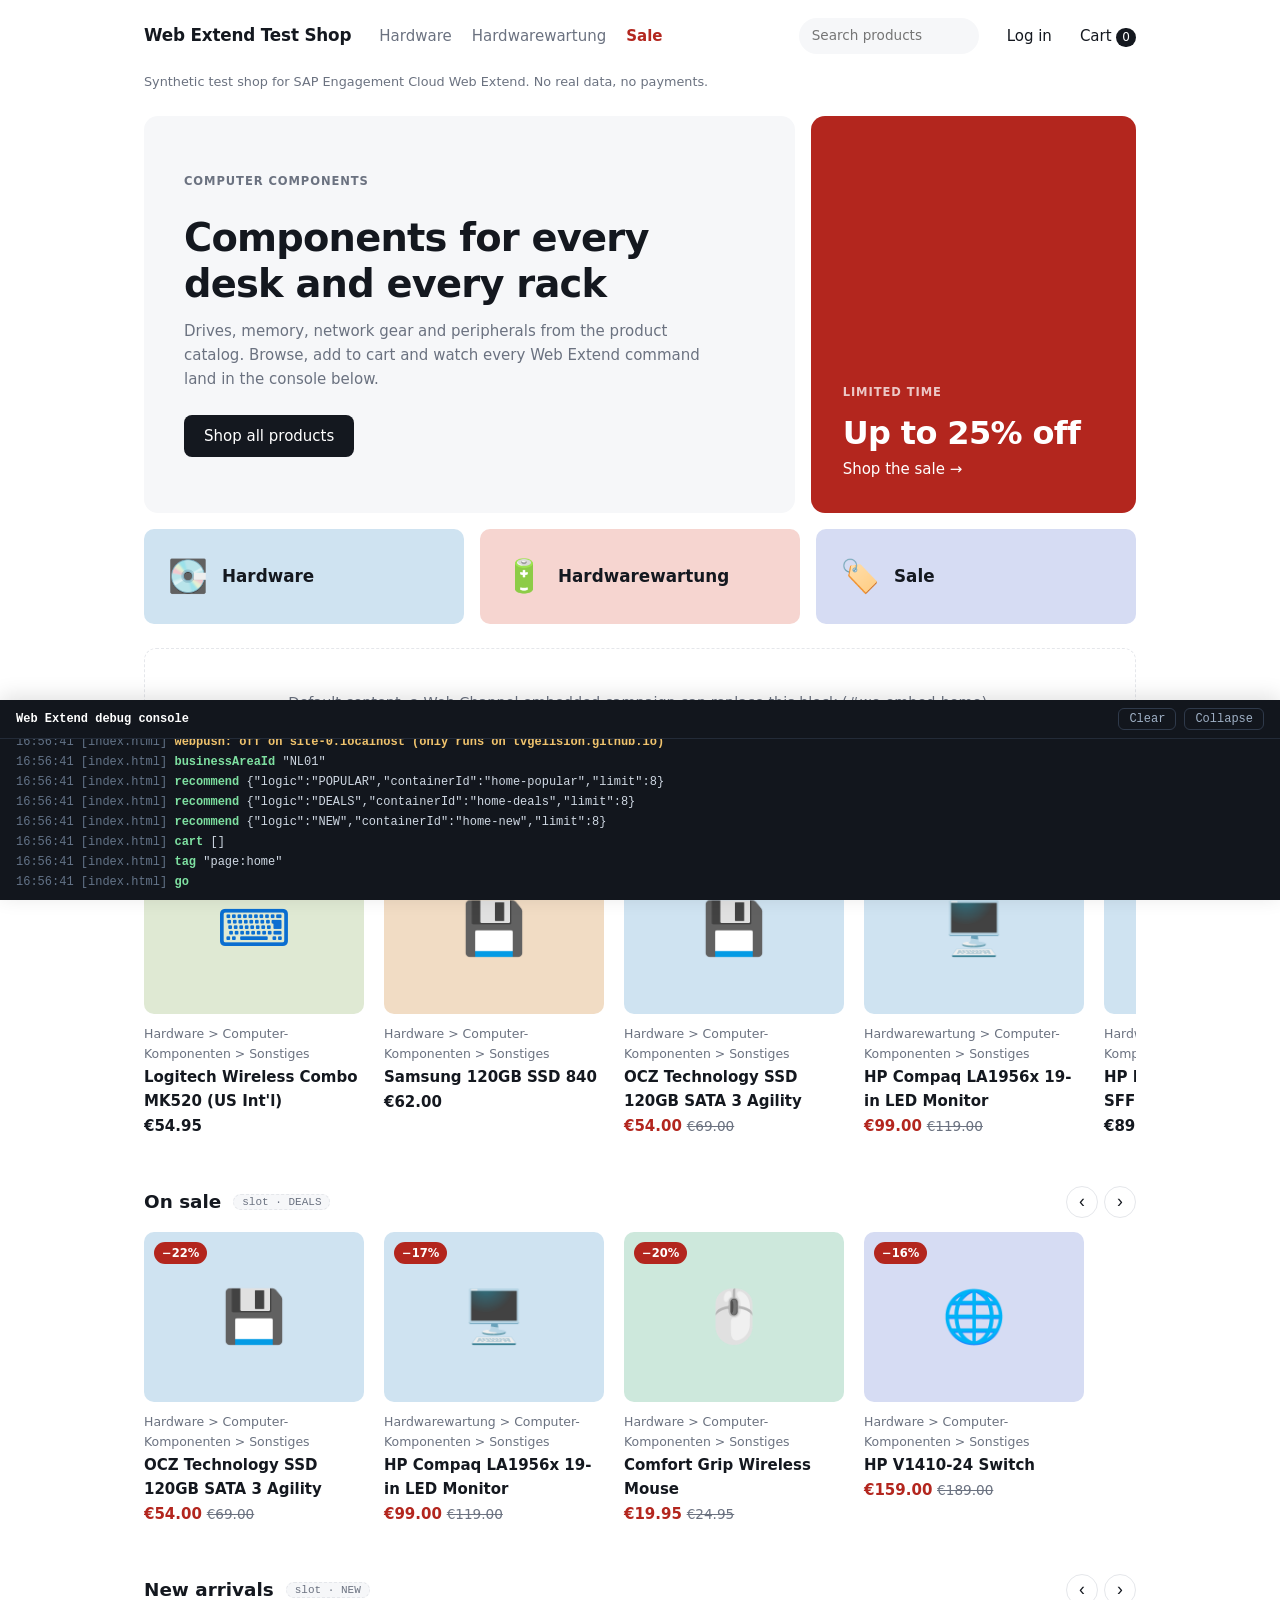
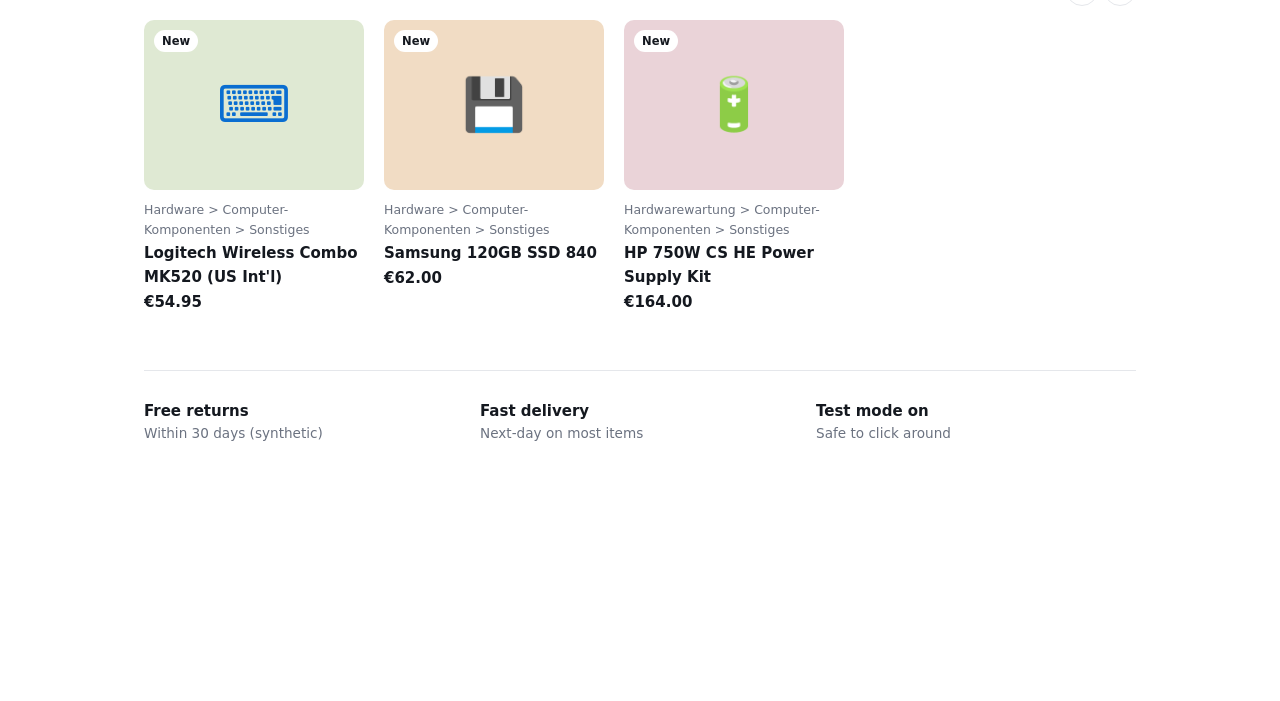
<file: index.html>
<!doctype html>
<html lang="en">
<head>
  <meta charset="UTF-8">
  <meta name="viewport" content="width=device-width, initial-scale=1">
  <meta name="robots" content="noindex, nofollow">
  <title>Home - Web Extend Test Shop</title>
  <link rel="stylesheet" href="css/styles.css">
</head>
<body data-page="home">
  <header id="site-header"></header>
  <div class="test-banner">Synthetic test shop for SAP Engagement Cloud Web Extend. No real data, no payments.</div>
  <main>
    <!-- Hero: one main message plus a sale promo -->
    <section class="hero-grid">
      <div class="hero">
        <p class="eyebrow">Computer components</p>
        <h1>Components for every desk and every rack</h1>
        <p>Drives, memory, network gear and peripherals from the product catalog. Browse, add to cart and watch every Web Extend command land in the console below.</p>
        <a class="btn" href="category.html">Shop all products</a>
      </div>
      <a class="promo" href="category.html?cat=Sale">
        <span class="eyebrow">Limited time</span>
        <strong>Up to 25% off</strong>
        <span>Shop the sale →</span>
      </a>
    </section>

    <!-- Category tiles -->
    <section class="tiles">
      <a class="tile" href="category.html?cat=Hardware" style="background:#cfe3f1"><span>💽</span>Hardware</a>
      <a class="tile" href="category.html?cat=Hardwarewartung" style="background:#f6d5d0"><span>🔋</span>Hardwarewartung</a>
      <a class="tile" href="category.html?cat=Sale" style="background:#d6dcf3"><span>🏷️</span>Sale</a>
    </section>

    <!-- Web Channel "Embedded" campaign target: SAP replaces this element (selector #we-embed-home).
         The text inside is the fallback shown when no campaign applies. -->
    <section id="we-embed-home" class="we-embed">
      <span>Default content: a Web Channel embedded campaign can replace this block (#we-embed-home).</span>
    </section>

    <!-- Recommendation carousels (filled by js/pages.js) -->
    <div id="slots"></div>

    <section class="benefits">
      <div><strong>Free returns</strong><span>Within 30 days (synthetic)</span></div>
      <div><strong>Fast delivery</strong><span>Next-day on most items</span></div>
      <div><strong>Test mode on</strong><span>Safe to click around</span></div>
    </section>
  </main>
  <script src="js/debug-console.js"></script>
  <script src="js/web-extend.js"></script>
  <script src="js/store.js"></script>
  <script src="js/web-push.js"></script>
  <script src="js/pages.js"></script>
</body>
</html>
</file>
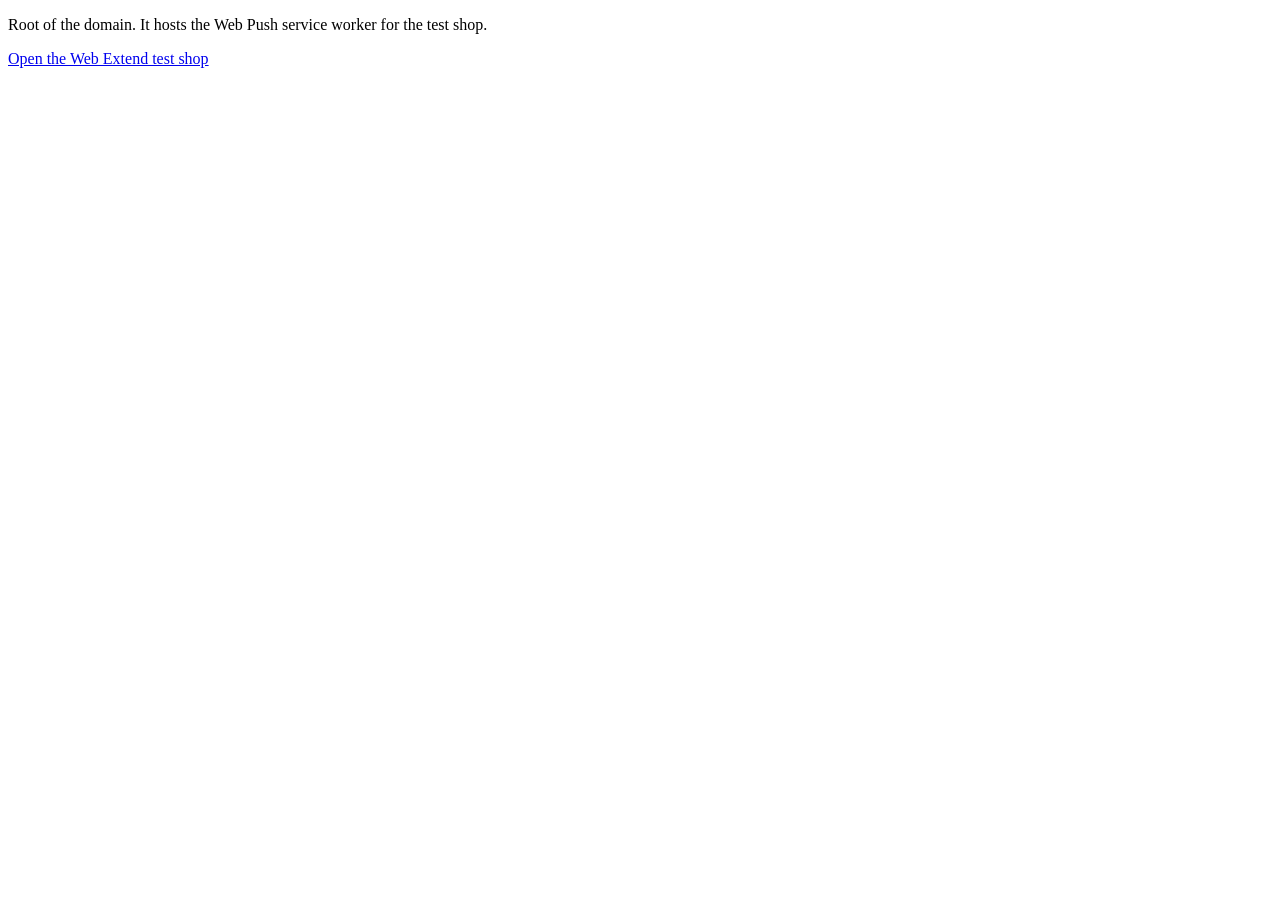
<file: root-site/index.html>
<!doctype html>
<html lang="en">
<head>
  <meta charset="UTF-8">
  <meta name="viewport" content="width=device-width, initial-scale=1">
  <meta name="robots" content="noindex, nofollow">
  <title>tvgelision.github.io</title>
</head>
<body>
  <p>Root of the domain. It hosts the Web Push service worker for the test shop.</p>
  <p><a href="webExtendTest/">Open the Web Extend test shop</a></p>
</body>
</html>
</file>
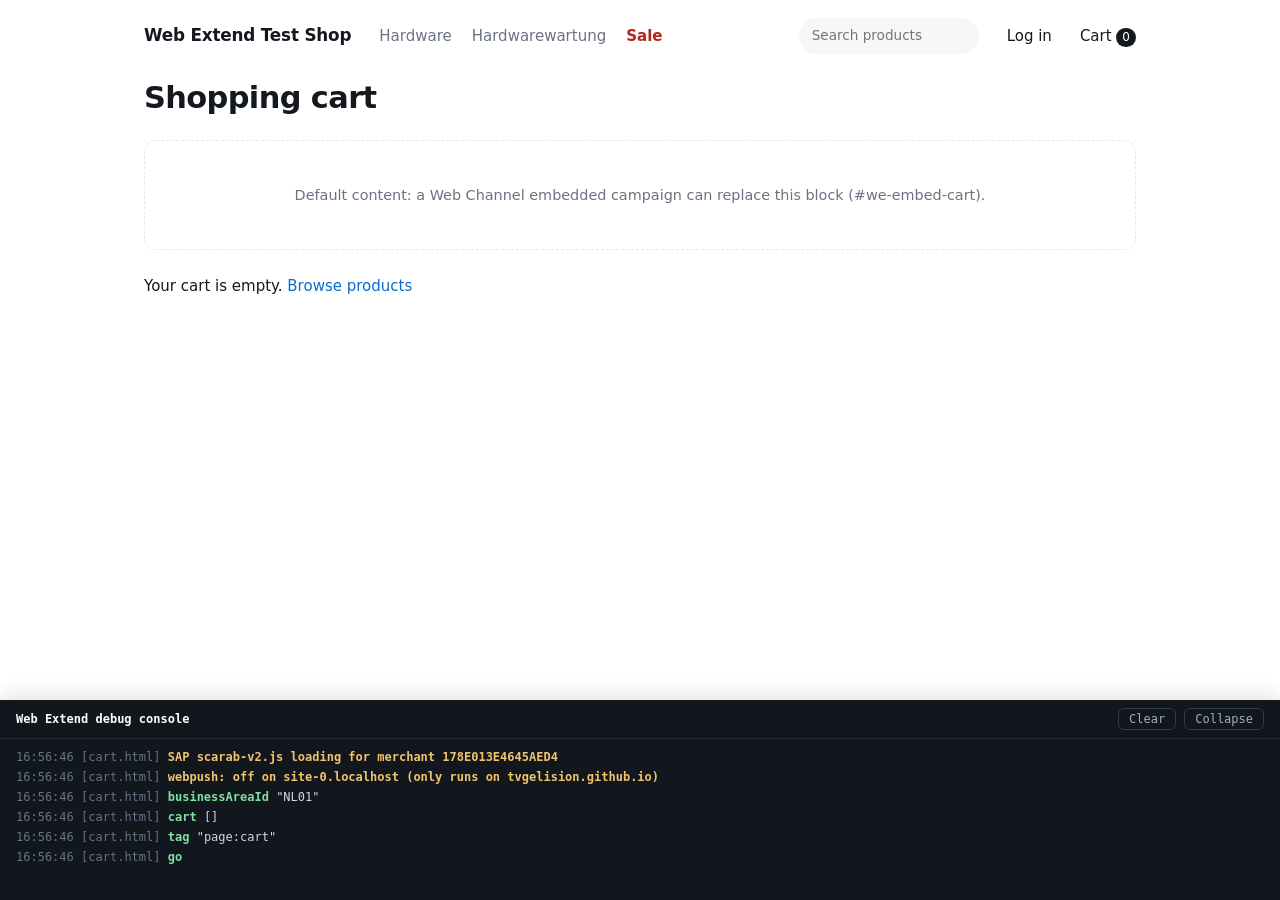
<file: cart.html>
<!doctype html>
<html lang="en">
<head>
  <meta charset="UTF-8">
  <meta name="viewport" content="width=device-width, initial-scale=1">
  <meta name="robots" content="noindex, nofollow">
  <title>Cart - Web Extend Test Shop</title>
  <link rel="stylesheet" href="css/styles.css">
</head>
<body data-page="cart">
  <header id="site-header"></header>
  <main>
    <h1>Shopping cart</h1>
    <!-- Web Channel "Embedded" campaign target (selector #we-embed-cart); text is the fallback. -->
    <section id="we-embed-cart" class="we-embed">
      <span>Default content: a Web Channel embedded campaign can replace this block (#we-embed-cart).</span>
    </section>
    <div id="cart"></div>
    <div id="slots"></div>
  </main>
  <script src="js/debug-console.js"></script>
  <script src="js/web-extend.js"></script>
  <script src="js/store.js"></script>
  <script src="js/web-push.js"></script>
  <script src="js/pages.js"></script>
</body>
</html>
</file>
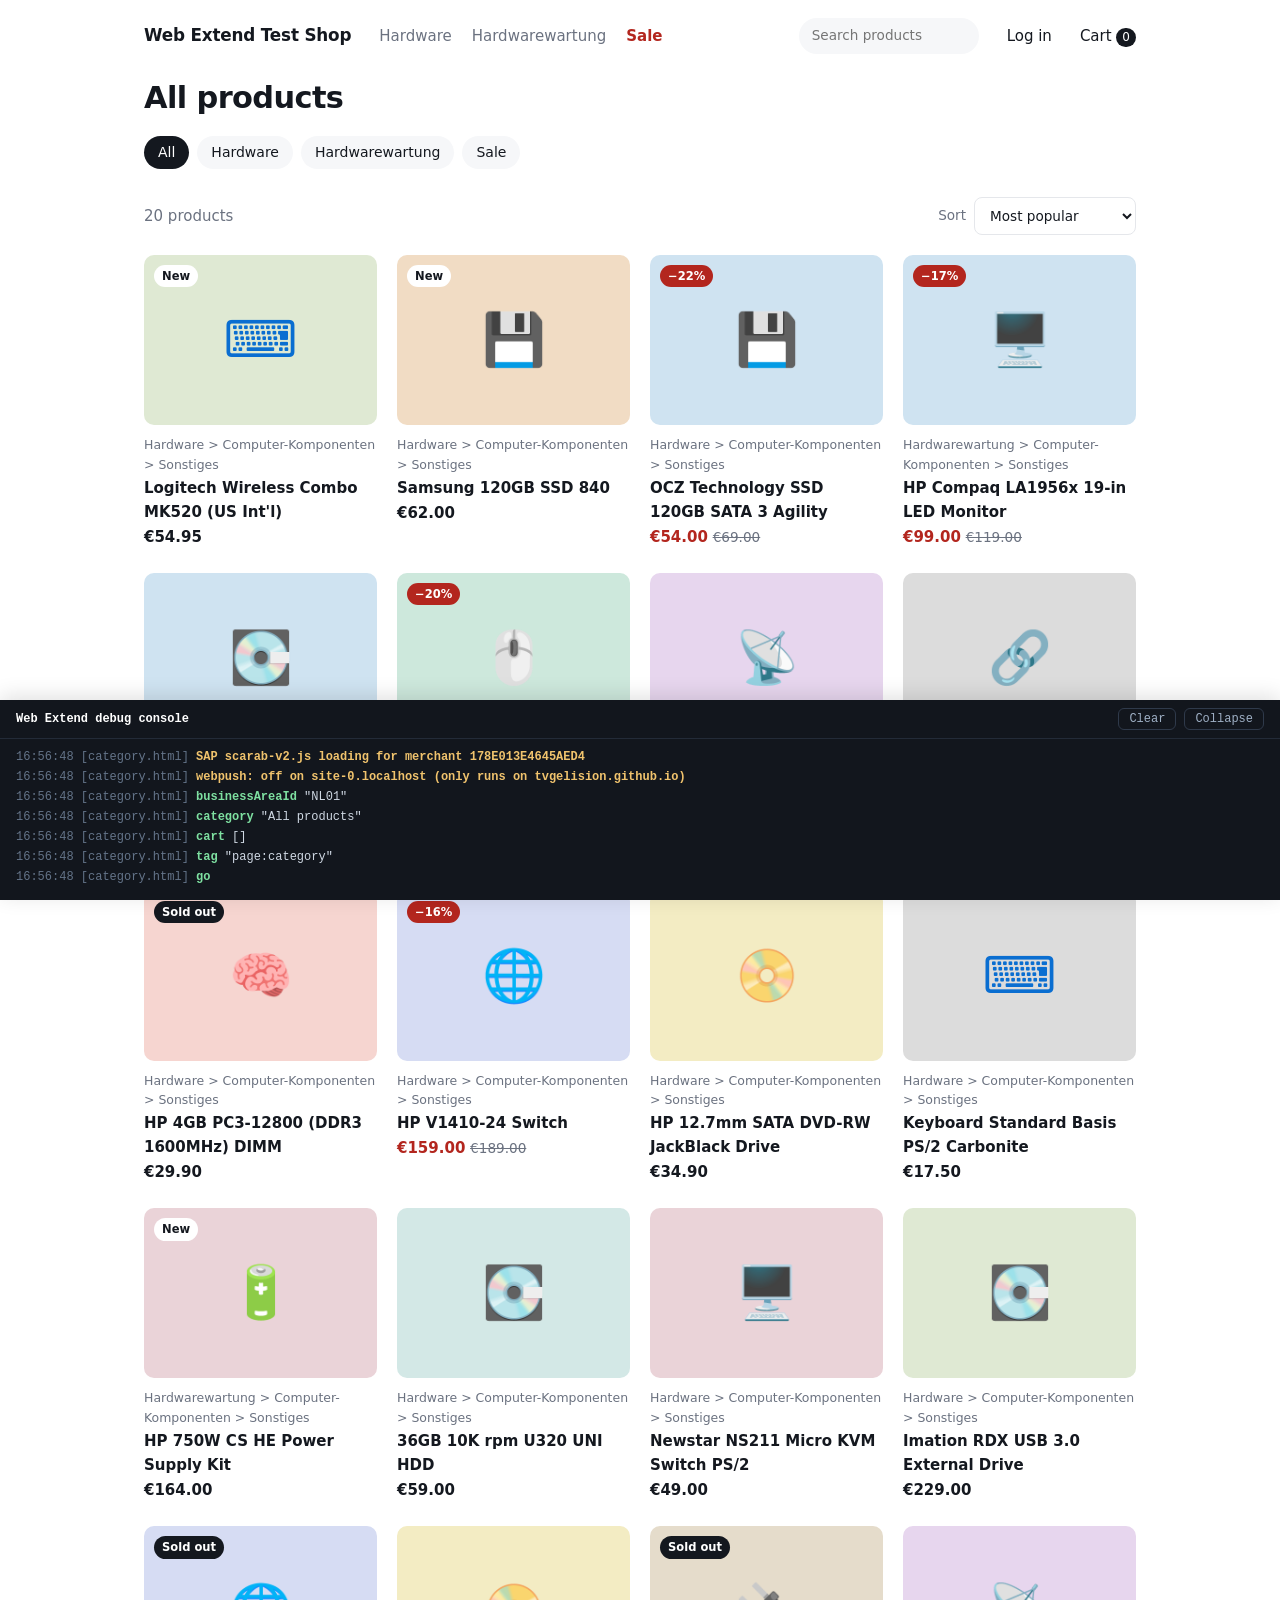
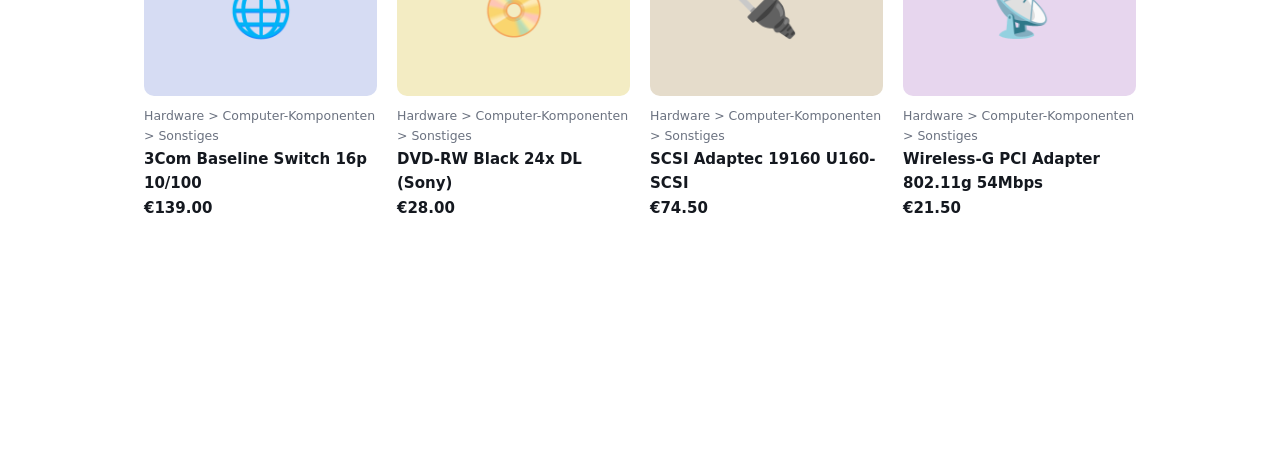
<file: category.html>
<!doctype html>
<html lang="en">
<head>
  <meta charset="UTF-8">
  <meta name="viewport" content="width=device-width, initial-scale=1">
  <meta name="robots" content="noindex, nofollow">
  <title>Category - Web Extend Test Shop</title>
  <link rel="stylesheet" href="css/styles.css">
</head>
<body data-page="category">
  <header id="site-header"></header>
  <main>
    <h1 id="cat-title">Products</h1>
    <div class="pills" id="cat-pills"></div>
    <div class="toolbar">
      <span id="count" class="muted"></span>
      <label class="inline">Sort
        <select id="sort">
          <option value="popular">Most popular</option>
          <option value="price-asc">Price: low to high</option>
          <option value="price-desc">Price: high to low</option>
        </select>
      </label>
    </div>
    <div class="grid" id="list"></div>
  </main>
  <script src="js/debug-console.js"></script>
  <script src="js/web-extend.js"></script>
  <script src="js/store.js"></script>
  <script src="js/web-push.js"></script>
  <script src="js/pages.js"></script>
</body>
</html>
</file>
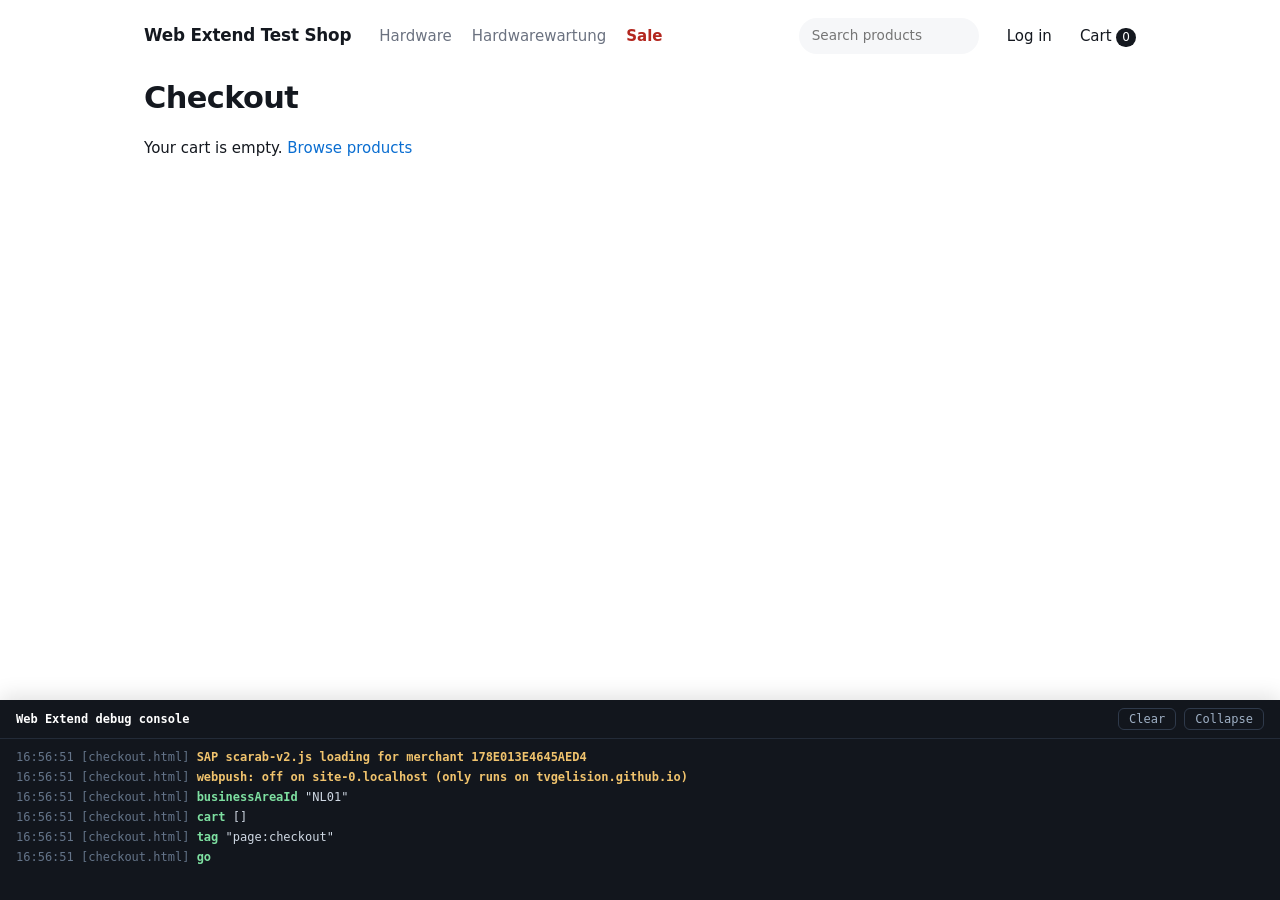
<file: checkout.html>
<!doctype html>
<html lang="en">
<head>
  <meta charset="UTF-8">
  <meta name="viewport" content="width=device-width, initial-scale=1">
  <meta name="robots" content="noindex, nofollow">
  <title>Checkout - Web Extend Test Shop</title>
  <link rel="stylesheet" href="css/styles.css">
</head>
<body data-page="checkout">
  <header id="site-header"></header>
  <main>
    <h1>Checkout</h1>
    <div id="checkout">
      <p class="notice warn">Synthetic data only. Do not enter real personal details. There is no payment step.</p>
      <h2>Order summary</h2>
      <ul id="summary"></ul>
      <h2>Delivery details</h2>
      <!-- Pre-filled with obviously fake values; example.invalid can never receive mail. -->
      <form id="checkout-form" class="stack">
        <label>Name <input name="name" value="Test Person" required></label>
        <label>Email <input name="email" type="email" value="test.person@example.invalid" required></label>
        <label>Address <input name="address" value="1 Example Street" required></label>
        <label>City <input name="city" value="Testville" required></label>
        <button class="btn" type="submit">Place synthetic order</button>
      </form>
    </div>
  </main>
  <script src="js/debug-console.js"></script>
  <script src="js/web-extend.js"></script>
  <script src="js/store.js"></script>
  <script src="js/web-push.js"></script>
  <script src="js/pages.js"></script>
</body>
</html>
</file>
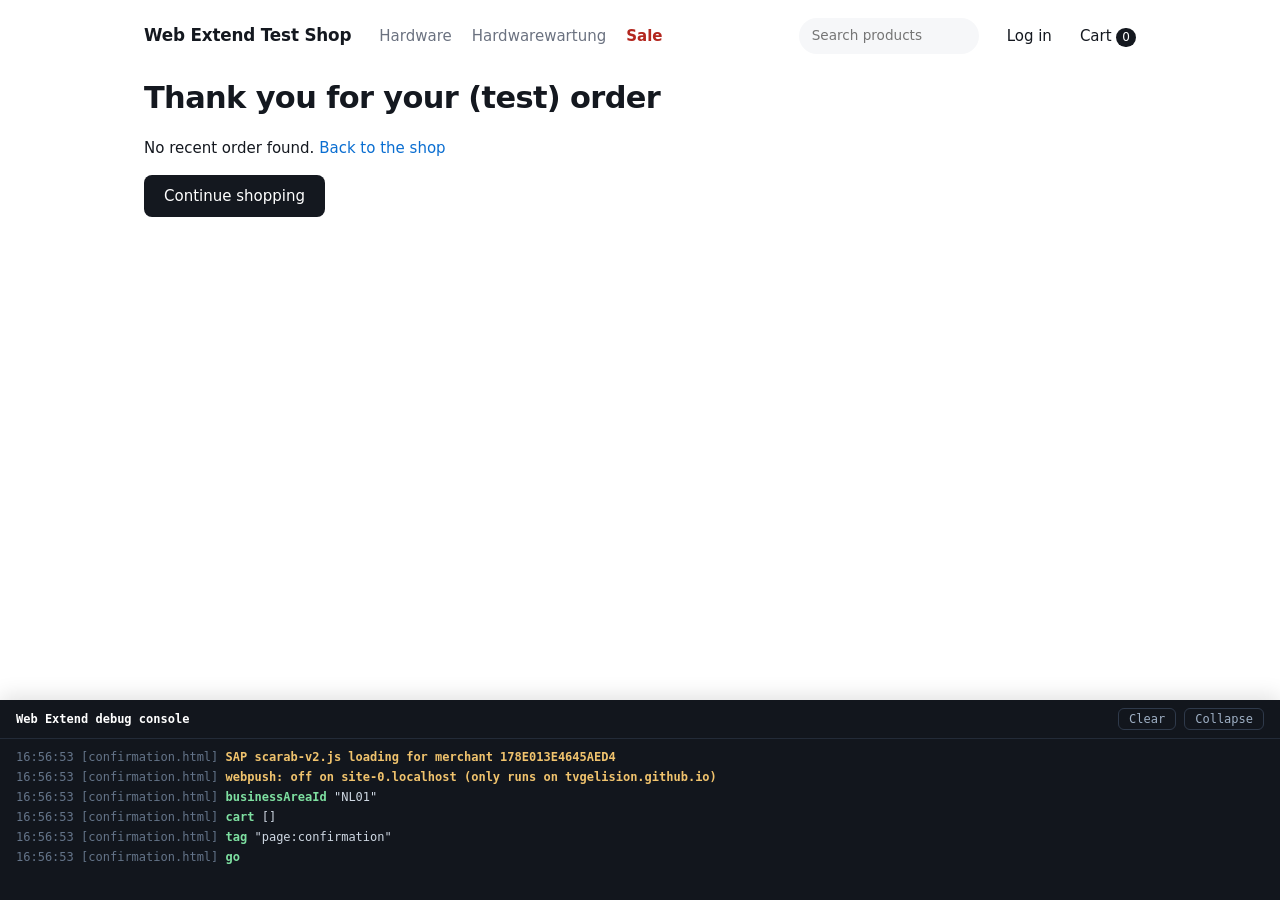
<file: confirmation.html>
<!doctype html>
<html lang="en">
<head>
  <meta charset="UTF-8">
  <meta name="viewport" content="width=device-width, initial-scale=1">
  <meta name="robots" content="noindex, nofollow">
  <title>Order confirmation - Web Extend Test Shop</title>
  <link rel="stylesheet" href="css/styles.css">
</head>
<body data-page="confirmation">
  <header id="site-header"></header>
  <main>
    <h1>Thank you for your (test) order</h1>
    <div id="order"></div>
    <p><a class="btn" href="index.html">Continue shopping</a></p>
  </main>
  <script src="js/debug-console.js"></script>
  <script src="js/web-extend.js"></script>
  <script src="js/store.js"></script>
  <script src="js/web-push.js"></script>
  <script src="js/pages.js"></script>
</body>
</html>
</file>
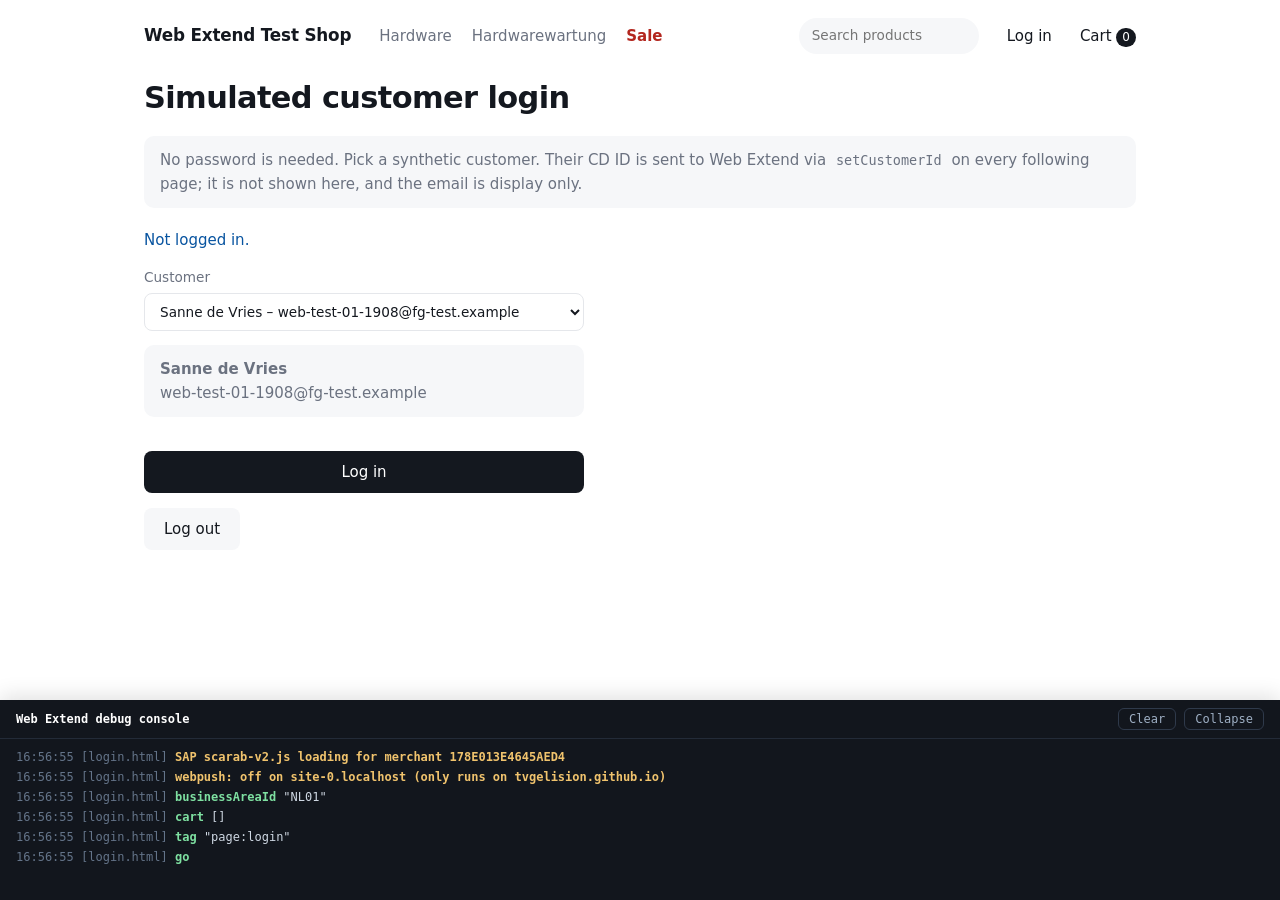
<file: login.html>
<!doctype html>
<html lang="en">
<head>
  <meta charset="UTF-8">
  <meta name="viewport" content="width=device-width, initial-scale=1">
  <meta name="robots" content="noindex, nofollow">
  <title>Login - Web Extend Test Shop</title>
  <link rel="stylesheet" href="css/styles.css">
</head>
<body data-page="login">
  <header id="site-header"></header>
  <main>
    <h1>Simulated customer login</h1>
    <p class="notice">No password is needed. Pick a synthetic customer. Their CD ID is sent to Web Extend via <code>setCustomerId</code> on every following page; it is not shown here, and the email is display only.</p>
    <p id="current" class="msg"></p>
    <form id="login-form" class="stack">
      <label>Customer <select id="customer"></select></label>
      <p id="details" class="notice" aria-live="polite"></p>
      <button class="btn" type="submit">Log in</button>
    </form>
    <p><button class="btn secondary" id="logout" type="button">Log out</button></p>
  </main>
  <script src="js/debug-console.js"></script>
  <script src="js/web-extend.js"></script>
  <script src="js/store.js"></script>
  <script src="js/web-push.js"></script>
  <script src="js/pages.js"></script>
</body>
</html>
</file>
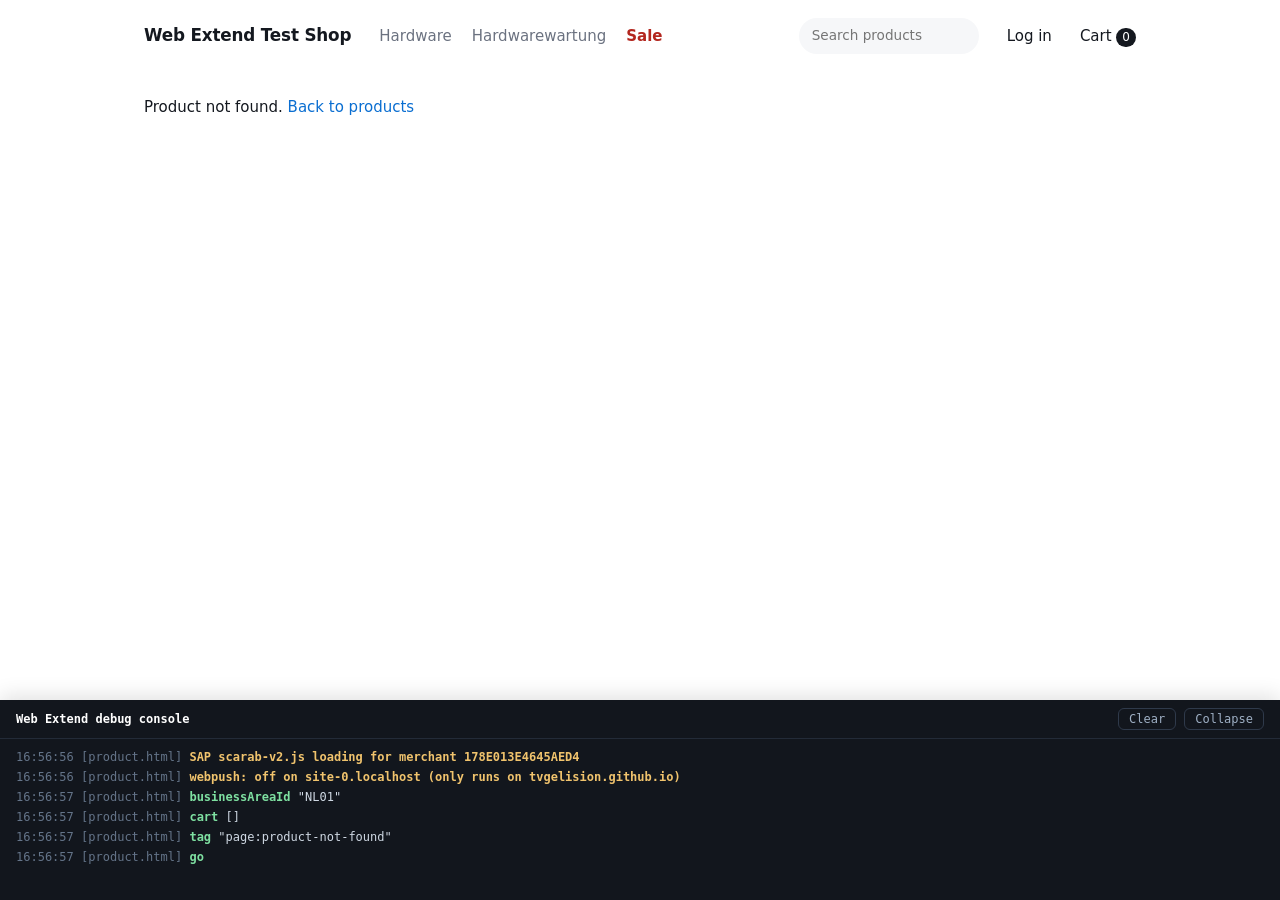
<file: product.html>
<!doctype html>
<html lang="en">
<head>
  <meta charset="UTF-8">
  <meta name="viewport" content="width=device-width, initial-scale=1">
  <meta name="robots" content="noindex, nofollow">
  <title>Product - Web Extend Test Shop</title>
  <link rel="stylesheet" href="css/styles.css">
</head>
<body data-page="product">
  <header id="site-header"></header>
  <main>
    <div class="product-detail" id="detail"></div>
    <div id="slots"></div>
  </main>
  <script src="js/debug-console.js"></script>
  <script src="js/web-extend.js"></script>
  <script src="js/store.js"></script>
  <script src="js/web-push.js"></script>
  <script src="js/pages.js"></script>
</body>
</html>
</file>
<file: css/styles.css>
/* Clean, minimal styling for the Web Extend test shop. No frameworks. */
:root {
  --bg: #ffffff;
  --surface: #f6f7f9;
  --fg: #14181f;
  --muted: #6b7280;
  --line: #e5e7eb;
  --accent: #0a6ed1;
  --accent-dark: #0854a0;
  --radius: 10px;
  --console-h: 200px;
}
* { box-sizing: border-box; }
body {
  margin: 0;
  font: 15px/1.6 system-ui, -apple-system, "Segoe UI", sans-serif;
  background: var(--bg);
  color: var(--fg);
  /* Leave room so the fixed debug console never hides page content */
  padding-bottom: calc(var(--console-h) + 32px);
}
body.console-collapsed { padding-bottom: 72px; }
a { color: var(--accent); text-decoration: none; }
a:hover { text-decoration: underline; }
h1 { font-size: 1.9rem; line-height: 1.2; margin: 0 0 20px; letter-spacing: -0.02em; }
h2 { font-size: 1.15rem; margin: 32px 0 14px; }
code { background: var(--surface); padding: 1px 5px; border-radius: 4px; font-size: .9em; }

/* ---------- header ---------- */
.site-header {
  display: flex; flex-wrap: wrap; align-items: center; gap: 8px 28px;
  max-width: 1040px; margin: 0 auto; padding: 18px 24px;
}
.site-header .brand { font-weight: 700; font-size: 1.05rem; color: var(--fg); letter-spacing: -0.01em; }
.site-header .brand:hover { text-decoration: none; }
.site-header nav { display: flex; gap: 20px; flex: 1; flex-wrap: wrap; }
.site-header nav a { color: var(--muted); }
.site-header nav a:hover { color: var(--fg); text-decoration: none; }
.site-header .session { color: var(--muted); font-size: .85rem; }
.site-header > a:last-child { color: var(--fg); font-weight: 500; }
.badge {
  display: inline-block; min-width: 1.5em; padding: 0 6px; border-radius: 999px;
  background: var(--fg); color: #fff; font-size: .75rem; text-align: center;
}
.test-banner {
  max-width: 1040px; margin: 0 auto; padding: 0 24px 8px; color: var(--muted); font-size: .8rem;
}

main { max-width: 1040px; margin: 0 auto; padding: 8px 24px 24px; }
.hero { padding: 56px 40px; border-radius: 14px; background: var(--surface); margin: 8px 0 8px; }
.hero h1 { font-size: 2.4rem; margin-bottom: 12px; }
.hero p { color: var(--muted); max-width: 520px; margin: 0 0 24px; }

/* ---------- product cards ---------- */
.grid { display: grid; grid-template-columns: repeat(auto-fill, minmax(220px, 1fr)); gap: 24px 20px; }
.card { display: flex; flex-direction: column; gap: 10px; }
.card .thumb {
  height: 170px; display: grid; place-items: center; font-size: 3.2rem;
  border-radius: var(--radius); transition: opacity .15s;
}
.card .thumb:hover { opacity: .85; text-decoration: none; }
.card .body { display: flex; flex-direction: column; gap: 1px; }
.card .body a.title { color: var(--fg); font-weight: 600; }
.card .cat { color: var(--muted); font-size: .78rem; order: -1; }
.price { font-weight: 600; }

.pills { display: flex; flex-wrap: wrap; gap: 8px; margin: 0 0 28px; }
.pill { padding: 5px 14px; border-radius: 999px; background: var(--surface); color: var(--fg); font-size: .875rem; }
.pill:hover { text-decoration: none; background: var(--line); }
.pill.active { background: var(--fg); color: #fff; }

/* ---------- buttons ---------- */
.btn {
  display: inline-block; padding: 9px 20px; border: 0; border-radius: 8px; cursor: pointer;
  background: var(--fg); color: #fff; font: inherit; font-weight: 500;
}
.btn:hover { background: #2b3340; text-decoration: none; }
.btn.secondary { background: var(--surface); color: var(--fg); }
.btn.secondary:hover { background: var(--line); }
.btn.small { padding: 1px 10px; }

/* ---------- product detail ---------- */
.product-detail { display: grid; grid-template-columns: 1fr 1fr; gap: 48px; align-items: start; }
.product-detail .thumb { height: 380px; border-radius: 14px; display: grid; place-items: center; font-size: 8rem; }
@media (max-width: 700px) { .product-detail { grid-template-columns: 1fr; gap: 24px; } }

/* ---------- tables / forms ---------- */
table { width: 100%; border-collapse: collapse; }
th { font-size: .78rem; text-transform: uppercase; letter-spacing: .04em; color: var(--muted); font-weight: 600; }
th, td { padding: 14px 10px; border-bottom: 1px solid var(--line); text-align: left; }
td.num, th.num { text-align: right; }
.totals { text-align: right; margin: 20px 0; font-size: 1.1rem; }

form.stack { display: grid; gap: 14px; max-width: 440px; }
label { display: grid; gap: 4px; font-size: .85rem; color: var(--muted); }
input, select {
  padding: 9px 11px; border: 1px solid var(--line); border-radius: 8px; font: inherit; color: var(--fg); background: #fff;
}
input:focus, select:focus { outline: 2px solid var(--accent); outline-offset: -1px; }
.notice { padding: 12px 16px; border-radius: var(--radius); background: var(--surface); margin: 0 0 20px; color: var(--muted); }
.notice.warn { background: #fff7dd; color: #5b4a00; }
.msg { color: var(--accent-dark); min-height: 1.5em; }
.muted { color: var(--muted); }
#summary { padding-left: 18px; }

/* ---------- Web Extend debug console (fixed to the bottom of every page) ---------- */
#we-console {
  position: fixed; left: 0; right: 0; bottom: 0; height: var(--console-h);
  display: flex; flex-direction: column; z-index: 1000;
  background: #12161d; color: #cfd8e3;
  font: 12px/1.5 ui-monospace, SFMono-Regular, Menlo, monospace;
  box-shadow: 0 -4px 20px rgba(0, 0, 0, .12);
}
#we-console.collapsed { height: 40px; }
#we-console .bar { display: flex; align-items: center; gap: 8px; padding: 8px 16px; border-bottom: 1px solid #232b38; }
#we-console .bar strong { color: #fff; font-weight: 600; }
#we-console .bar .spacer { flex: 1; }
#we-console.collapsed .bar { border-bottom: 0; }
#we-console .bar button {
  background: transparent; color: #9fb0c5; border: 1px solid #2f3a4b; border-radius: 6px; padding: 1px 10px; cursor: pointer; font: inherit;
}
#we-console .bar button:hover { color: #fff; border-color: #5b6b82; }
#we-console .log { flex: 1; overflow-y: auto; padding: 8px 16px; }
#we-console.collapsed .log { display: none; }
#we-console .row { padding: 1px 0; white-space: pre-wrap; word-break: break-all; }
#we-console .t, #we-console .page { color: #647489; }
#we-console .cmd { color: #7ee0a1; font-weight: 700; }
#we-console .cmd.note { color: #f0c36d; }

/* ---------- homepage ---------- */
.eyebrow { text-transform: uppercase; letter-spacing: .08em; font-size: .72rem; font-weight: 600; color: var(--muted); margin: 0 0 8px; }
.hero-grid { display: grid; grid-template-columns: 2fr 1fr; gap: 16px; margin: 8px 0 16px; }
.hero-grid .hero { margin: 0; }
.promo {
  display: flex; flex-direction: column; justify-content: flex-end; gap: 6px; padding: 32px;
  border-radius: 14px; background: #b3261e; color: #fff; min-height: 240px;
}
.promo:hover { text-decoration: none; background: #9a1f19; }
.promo .eyebrow { color: rgba(255, 255, 255, .75); }
.promo strong { font-size: 2rem; line-height: 1.1; letter-spacing: -0.02em; }
.tiles { display: grid; grid-template-columns: repeat(3, 1fr); gap: 16px; margin-bottom: 8px; }
.tile {
  display: flex; align-items: center; gap: 14px; padding: 22px 24px; border-radius: var(--radius);
  color: var(--fg); font-weight: 600; font-size: 1.05rem;
}
.tile:hover { text-decoration: none; filter: brightness(.97); }
.tile span { font-size: 2rem; }
/* Placeholder that a Web Channel embedded campaign replaces */
/* SAP keeps the original children (hidden) to preserve the size and lays the campaign over them
   (position:absolute), so the placeholder itself must be as tall as the campaign content.
   The dashed look sits on the inner span, which SAP hides on replacement. */
.we-embed { margin: 24px 0; }
.we-embed > span { display: flex; align-items: center; justify-content: center; box-sizing: border-box; min-height: 110px; padding: 18px 20px; border: 1px dashed var(--line); border-radius: 12px; color: var(--muted); font-size: .9rem; text-align: center; }
.benefits { display: grid; grid-template-columns: repeat(3, 1fr); gap: 16px; margin-top: 48px; padding-top: 28px; border-top: 1px solid var(--line); }
.benefits div { display: flex; flex-direction: column; }
.benefits span { color: var(--muted); font-size: .85rem; }
@media (max-width: 700px) {
  .hero-grid, .tiles, .benefits { grid-template-columns: 1fr; }
  .hero { padding: 32px 24px; }
}

/* ---------- header search ---------- */
.site-header .search input { width: 180px; padding: 6px 12px; border-radius: 999px; background: var(--surface); border-color: transparent; font-size: .85rem; }
.sale-link { color: #b3261e !important; font-weight: 600; }

/* ---------- carousels (recommendation slots) ---------- */
.carousel { margin-top: 40px; }
.carousel-head { display: flex; align-items: center; gap: 12px; margin-bottom: 14px; }
.carousel-head h2 { margin: 0; }
.slot-tag {
  font: 11px ui-monospace, Menlo, monospace; color: var(--muted); background: var(--surface);
  border: 1px dashed var(--line); padding: 1px 8px; border-radius: 999px;
}
.carousel-nav { margin-left: auto; display: flex; gap: 6px; }
.carousel-nav button {
  width: 32px; height: 32px; border-radius: 50%; border: 1px solid var(--line); background: #fff;
  font-size: 1.1rem; line-height: 1; cursor: pointer; color: var(--fg);
}
.carousel-nav button:hover { background: var(--surface); }
.track { display: flex; gap: 20px; overflow-x: auto; scroll-snap-type: x mandatory; padding-bottom: 8px; scrollbar-width: thin; }
.track .card { flex: 0 0 220px; scroll-snap-align: start; }

/* ---------- prices, badges, stock ---------- */
.price.sale { color: #b3261e; }
.was { color: var(--muted); font-size: .85rem; }
.big-price { font-size: 1.6rem; margin: 0 0 12px; }
.big-price .was { font-size: 1.1rem; }
.card .thumb, .product-detail .thumb { position: relative; }
.tags { position: absolute; top: 10px; left: 10px; display: flex; gap: 6px; font-size: .72rem; font-weight: 600; font-family: system-ui, sans-serif; }
.tag { padding: 2px 8px; border-radius: 999px; background: #fff; color: var(--fg); }
.tag.sale { background: #b3261e; color: #fff; }
.tag.out { background: var(--fg); color: #fff; }
.stock { font-size: .85rem; font-weight: 500; margin: 0 0 16px; }
.stock.ok { color: #1a7f37; }
.stock.low { color: #b25e00; }
.stock.out { color: #b3261e; }
.btn:disabled { background: var(--line); color: var(--muted); cursor: not-allowed; }

/* ---------- category toolbar ---------- */
.toolbar { display: flex; align-items: center; justify-content: space-between; margin-bottom: 20px; }
label.inline { display: flex; align-items: center; gap: 8px; }

/* ---------- header user menu ---------- */
.login-link { color: var(--fg); font-weight: 500; }
.user-menu { position: relative; }
.avatar {
  width: 34px; height: 34px; border-radius: 50%; border: 0; cursor: pointer;
  display: grid; place-items: center; background: var(--surface); color: var(--muted);
}
.avatar:hover, .avatar[aria-expanded="true"] { background: var(--line); color: var(--fg); }
.menu {
  position: absolute; right: 0; top: calc(100% + 8px); z-index: 50; min-width: 240px;
  background: #fff; border: 1px solid var(--line); border-radius: var(--radius);
  box-shadow: 0 8px 24px rgba(0, 0, 0, .12); padding: 6px; display: flex; flex-direction: column;
}
.menu[hidden] { display: none; }
.menu-head { padding: 10px 12px 12px; border-bottom: 1px solid var(--line); margin-bottom: 4px; display: flex; flex-direction: column; }
.menu-head span { color: var(--muted); font-size: .8rem; word-break: break-all; }
.menu a, .menu button {
  display: block; width: 100%; text-align: left; padding: 8px 12px; border: 0; border-radius: 6px;
  background: transparent; color: var(--fg); font: inherit; cursor: pointer;
}
.menu a:hover, .menu button:hover { background: var(--surface); text-decoration: none; }

/* ---------- Web Push opt-in bar ---------- */
.push-bar {
  max-width: 1040px; margin: 0 auto 8px; padding: 10px 24px; display: flex; flex-wrap: wrap;
  align-items: center; gap: 10px 14px; background: var(--surface); border-radius: var(--radius); font-size: .9rem;
}
.push-bar[hidden] { display: none; }
.push-bar span { flex: 1; min-width: 220px; }
</file>
